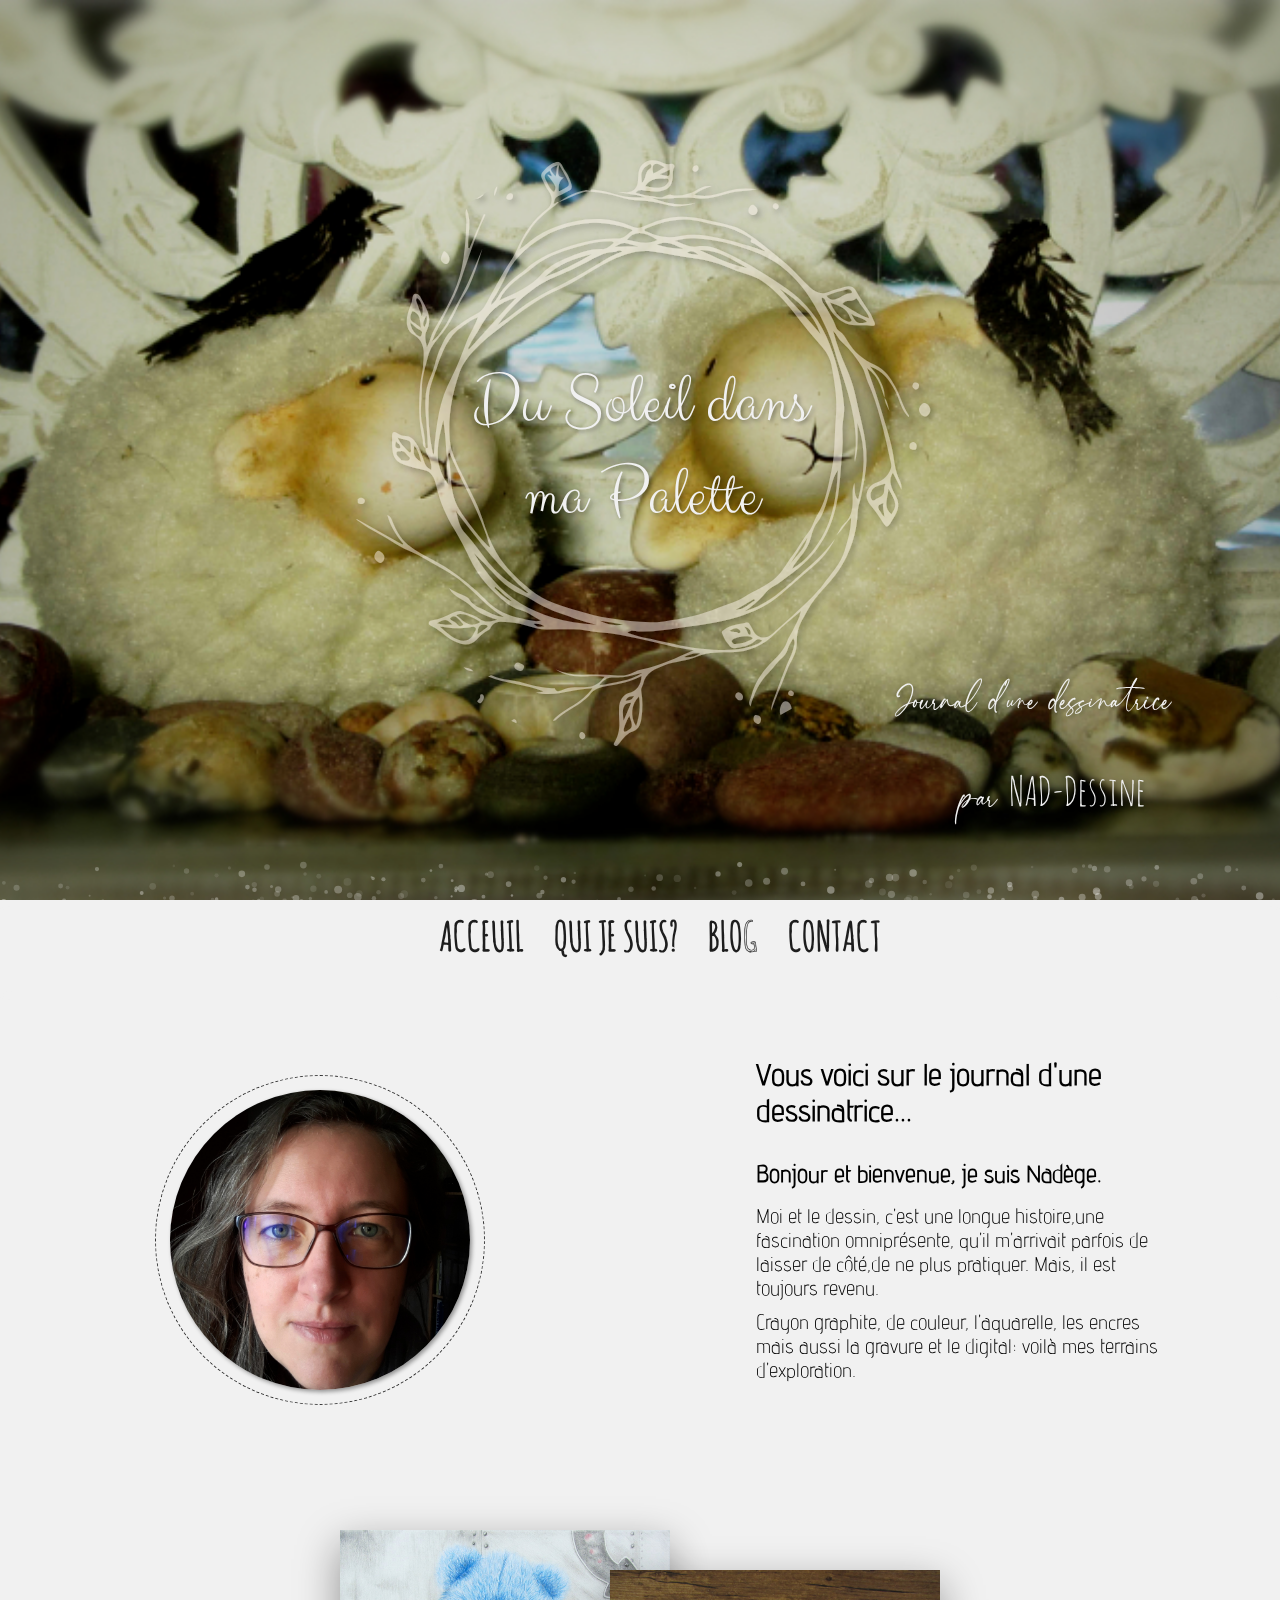
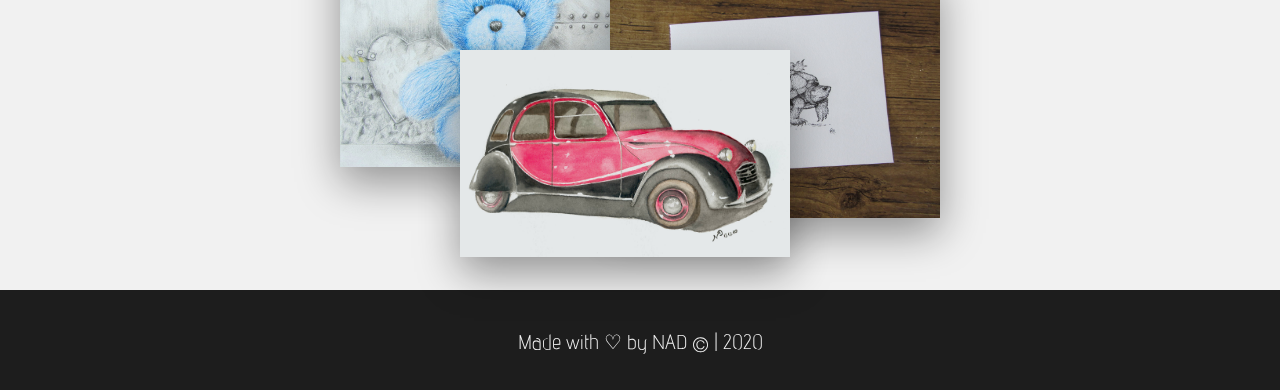
<file: template/dist/index.html>
<!DOCTYPE html>
<html lang="fr">
<head>
    <meta charset="UTF-8">
    <meta name="viewport" content="width=device-width, initial-scale=1.0">
    <title>Du soleil dans ma palette</title>
    <link rel="stylesheet" href="../styles/style.css">
</head>
<body>
    <header id="acceuil">
        <div class="large-header" id="large-header">
            <canvas id="demo-canvas" ></canvas>
            <h1 class="main-title">Du Soleil dans<br> ma Palette</h1>
            <p class="main-subtitle p1">Journal d'une dessinatrice</p>
            <p class="main-subtitle p2">par <span id="signing">NAD-Dessine</span></p>
       </div>
       <nav id="navigation">
        <ul>
            <li><a href="#acceuil">Acceuil</a></li>
            <li><a href="#about">Qui je suis?</a></li>
            <li><a href="#projet">Blog</a></li>
            <li><a href="#contact">Contact</a></li>
        </ul>
       </nav>
    </header>
    <section id="about">
        <div class="container">
            <div class="panneauGauche">
                <div class="frame">
                    <div class="imgContainer">
                        <img src="../ressources/pictures/NAD.jpg" alt="Ma photo">
                    </div>
                </div>
            </div>
            <div class="panneauDroit">
                <div class="textContainer">
                    <h2>Vous voici sur le journal d'une dessinatrice...</h2>
                    <h3>Bonjour et bienvenue, je suis Nadège.</h3>
                    <p>Moi et le dessin, c'est une longue histoire,une fascination omniprésente, qu'il m'arrivait parfois de laisser de côté,de ne plus pratiquer. Mais, il est toujours revenu.</p>
                    <p>Crayon graphite, de couleur, l'aquarelle, les encres mais aussi la gravure et le digital: voilà mes terrains d'exploration.</p>
                </div>
            </div>
            <div class="panneauBas">
                <div class="composition">
                    <img src="../ressources/pictures/blue_teddy_bear.JPG" alt="Ourson bleu" class="composition_photo composition_photo--1">
                    <img src="../ressources/pictures/tortue_de_mars.JPG" alt="tortue qui se réveille" class="composition_photo composition_photo--2">
                    <img src="../ressources/pictures/2cv_charleston.jpeg" alt="tarte aux cerises" class="composition_photo composition_photo--3">
                </div>
            </div>
        </div>
    </section>
    <footer><p>Made with &#9825; by NAD &copy; | 2020</p></footer>
    <script src="bundle.js"></script>

</body>
</html>
</file>
<file: template/styles/style.css>
@charset "UTF-8";
@font-face {
  font-family: "Clicker Script";
  src: url("../ressources/polices/ClickerScript-Regular.ttf") format("truetype");
}
@font-face {
  font-family: "Santana";
  src: url("../ressources/polices/Santana.ttf") format("truetype");
}
@font-face {
  font-family: "Amatic";
  src: url("../ressources/polices/Amatic.ttf") format("truetype");
}
@font-face {
  font-family: "advent";
  src: url("../ressources/polices/advent.otf") format("opentype");
}
/*reset-initialise*/
html {
  font-size: 62.5%;
}

*, ::before, ::after {
  box-sizing: border-box;
  margin: 0;
}

body {
  margin: 0;
  padding: 0;
  height: 100vh;
  width: 100%;
  background: #f1f1f1;
  font-family: "advent", "arial";
  font-size: 2rem;
}

/* Header */
.large-header {
  height: 700px;
  width: 100%;
  background-image: url("../ressources/pictures/moutons_acceuil_sbre.JPG");
  background-size: cover;
  background-position: center;
  background-repeat: no-repeat;
  position: relative;
  overflow: hidden;
  z-index: 1;
}

.main-title {
  position: absolute;
  top: 50%;
  left: 50%;
  color: #f1f1f1;
  text-align: center;
  -webkit-transform: translate3d(-50%, -50%, 0);
  transform: translate3d(-50%, -50%, 0);
  font-family: "Clicker Script", cursive;
  font-weight: normal;
  font-size: 7rem;
  text-shadow: 2px 2px 4px rgba(0, 0, 0, 0.4);
}
.main-title::before {
  content: "";
  width: 60rem;
  height: 60rem;
  background: url(../ressources/pictures/deco.svg) no-repeat center center;
  background-size: cover;
  position: absolute;
  top: 50%;
  left: 50%;
  border-radius: 50%;
  z-index: -1;
  -webkit-transform: translate3d(-50%, -50%, 0);
  transform: translate3d(-50%, -50%, 0);
}

.main-subtitle {
  position: absolute;
  font-family: "Santana", cursive;
  font-weight: normal;
  color: #f1f1f1;
  font-size: 4rem;
  text-shadow: 2px 2px 4px rgba(0, 0, 0, 0.4);
}
.main-subtitle.p1 {
  top: 75%;
  left: 70%;
}
.main-subtitle.p2 {
  top: 85%;
  left: 75%;
}
.main-subtitle #signing {
  font-family: "Amatic", cursive;
  font-weight: normal;
}

#navigation {
  width: 100%;
  background: #f1f1f1;
  height: 80px;
  align-items: center;
  box-shadow: 0 3px 10px -1px #f1f1f1;
  z-index: 2;
}
#navigation ul {
  display: flex;
  justify-content: center;
  margin: 10px auto;
}
#navigation ul li {
  list-style: none;
  padding: 0 15px;
}
#navigation ul li a {
  text-decoration: none;
  font-family: "Amatic";
  font-size: 4rem;
  color: #1d1d1d;
  font-weight: bold;
  text-transform: uppercase;
  transition: all 0.5s ease-in-out;
}
#navigation ul li a:hover {
  font-size: 4.5rem;
  color: goldenrod;
}

/* présentation*/
#about {
  height: 900px;
  width: 100%;
}
#about .container {
  width: 100%;
  height: 100%;
  margin: 0 auto;
  display: grid;
  grid-template: 500px 400px/repeat(2, 50%);
}
#about .container .panneauGauche {
  grid-area: 1/1/2/2;
  display: flex;
  justify-content: center;
  align-items: center;
  position: relative;
}
#about .container .panneauGauche .frame {
  width: 30rem;
  height: 30rem;
  margin: 20px;
}
#about .container .panneauGauche .frame .imgContainer {
  display: flex;
  justify-content: center;
  align-items: center;
  width: 100%;
  height: 100%;
  border-radius: 50%;
  overflow: hidden;
  box-shadow: 2px 2px 4px rgba(0, 0, 0, 0.4);
}
#about .container .panneauGauche .frame .imgContainer img {
  width: 100%;
  height: auto;
}
#about .container .panneauGauche .frame::before {
  content: "";
  width: 33rem;
  height: 33rem;
  position: absolute;
  top: 50%;
  left: 50%;
  border-radius: 50%;
  -webkit-transform: translate3d(-50%, -50%, 0);
  transform: translate3d(-50%, -50%, 0);
  z-index: -1;
  border: 1px dashed #333;
}
#about .container .panneauDroit {
  grid-area: 1/2/2/3;
  display: flex;
  justify-content: center;
  align-items: center;
}
#about .container .panneauDroit .textContainer {
  width: 70%;
  padding: 20px;
  margin-bottom: 30px;
  display: flex;
  justify-content: center;
  flex-direction: column;
}
#about .container .panneauDroit .textContainer h2 {
  font-weight: bold;
  margin-bottom: 20px;
}
#about .container .panneauDroit .textContainer h3 {
  margin: 10px 0;
}
#about .container .panneauDroit .textContainer p {
  margin: 5px 0;
}
#about .container .panneauBas {
  grid-area: 2/1/3/3;
  display: flex;
  justify-content: center;
  align-items: center;
  display: block;
}
#about .container .panneauBas .composition {
  width: 600px;
  position: relative;
  margin: 60px auto 0;
}
#about .container .panneauBas .composition .composition_photo {
  width: 55%;
  box-shadow: 0 1.5rem 4rem rgba(0, 0, 0, 0.4);
  position: absolute;
  z-index: 10;
  transition: all 0.2s;
  outline-offset: 2rem;
  overflow: hidden;
}
#about .container .panneauBas .composition .composition_photo.composition_photo--1 {
  left: 0;
  top: -2rem;
}
#about .container .panneauBas .composition .composition_photo.composition_photo--2 {
  right: 0;
  top: 2rem;
}
#about .container .panneauBas .composition .composition_photo.composition_photo--3 {
  left: 20%;
  top: 10rem;
}
#about .container .panneauBas .composition .composition_photo:hover {
  outline: 1.5rem solid #c0b283;
  transform: scale(1.05) translateY(-0.5rem);
  z-index: 30;
}
#about .container .panneauBas .composition:hover .composition_photo:not(:hover) {
  transform: scale(0.95);
}

footer {
  width: 100%;
  height: 100px;
  background: #1d1d1d;
  color: #f1f1f1;
  text-align: center;
  padding: 40px 0;
}
footer .copyDate {
  font-size: 2rem;
}

/*# sourceMappingURL=style.css.map */
</file>
